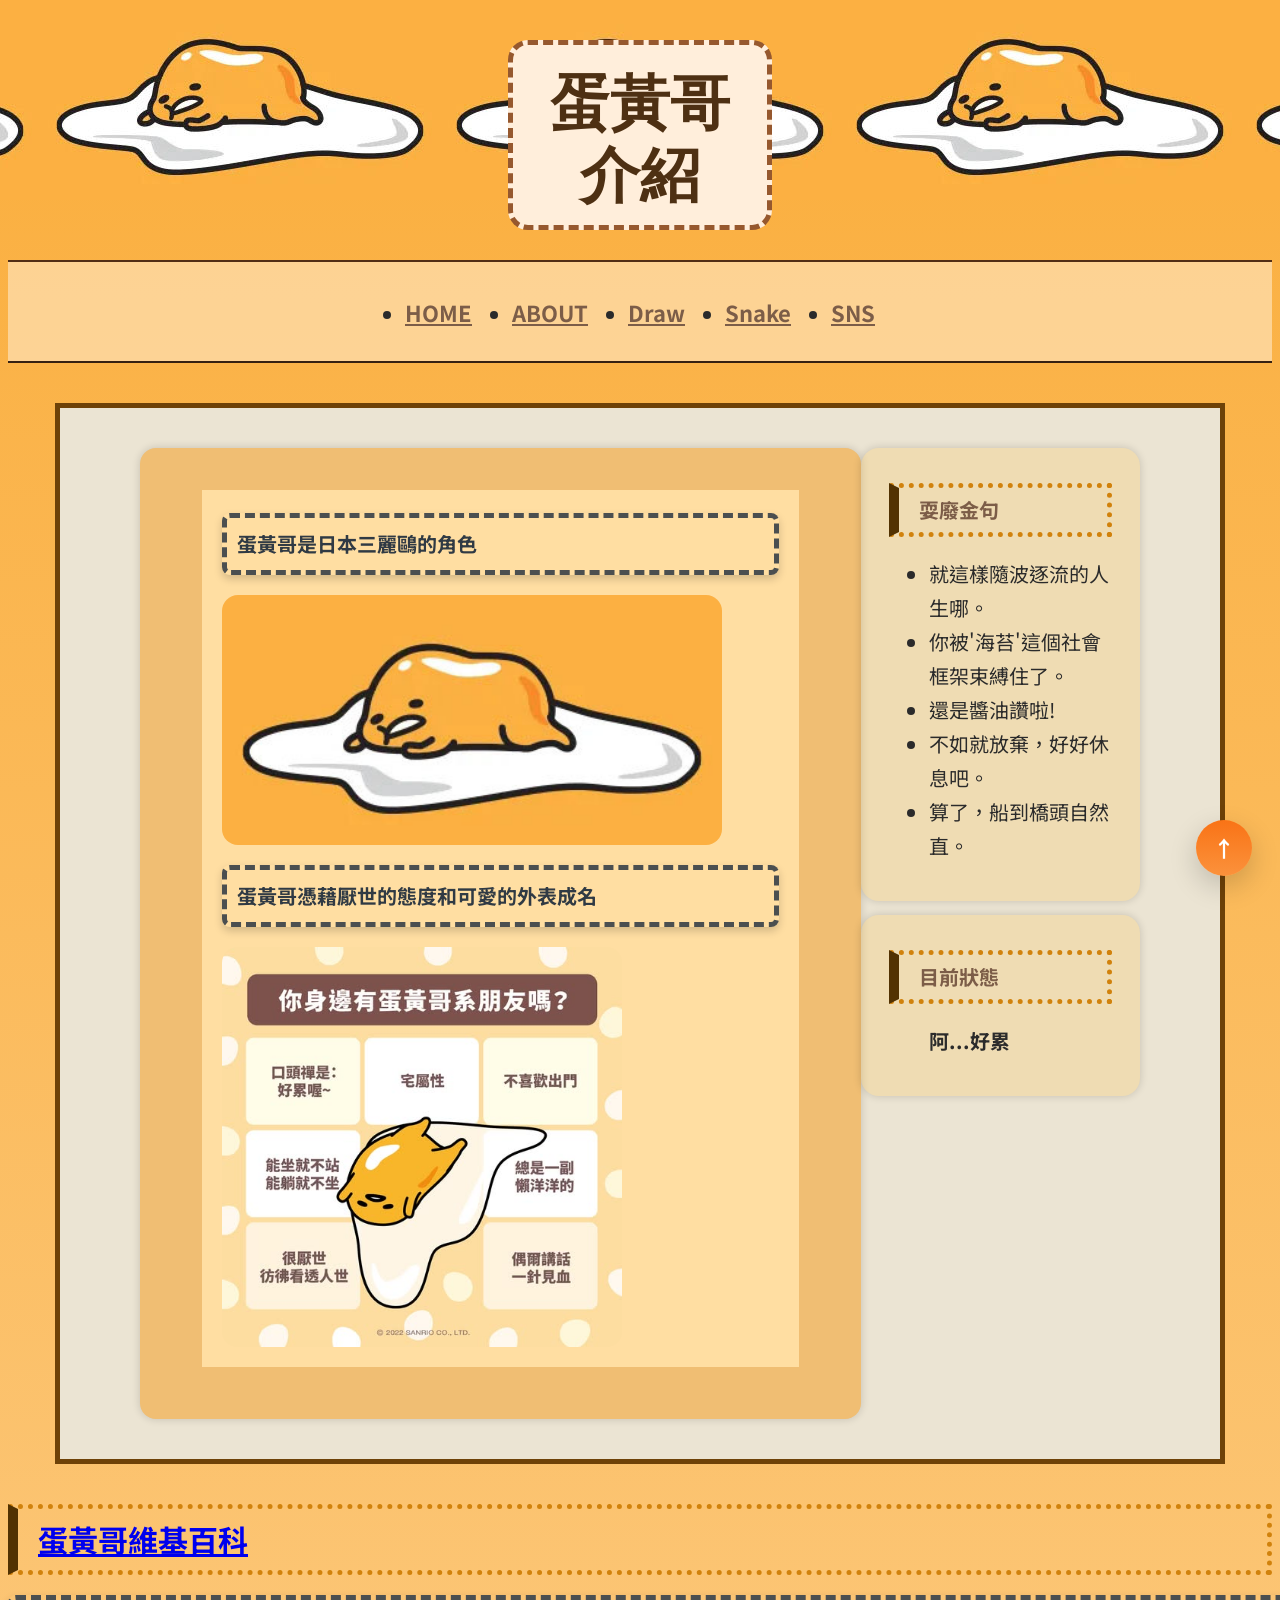
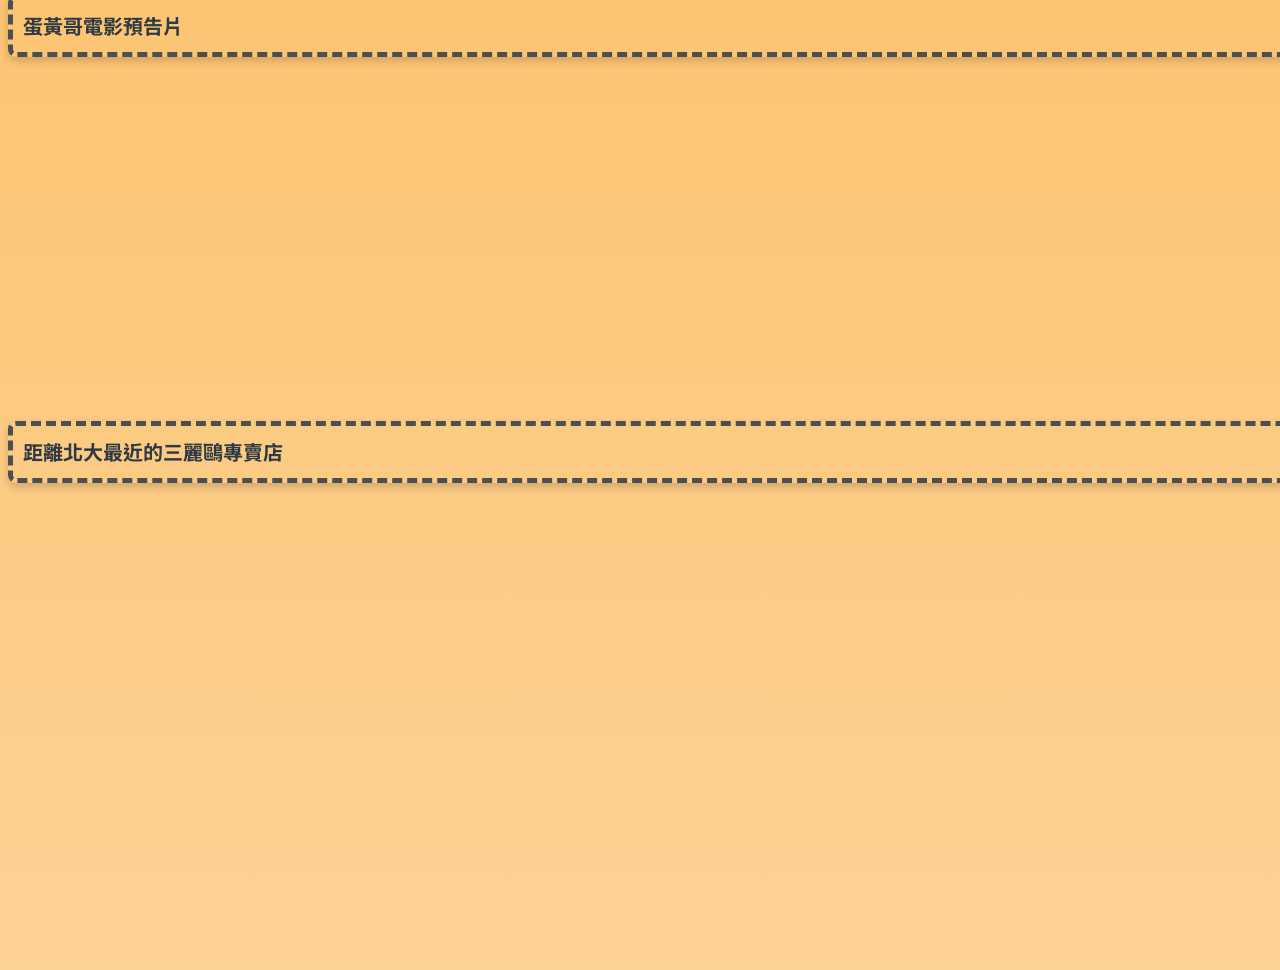
<file: index.html>
<!DOCTYPE html>
<html lang="zh-Hant-TW">
<head>
    <meta charset="UTF-8">
    <meta name="viewport" content="width=device-width, initial-scale=1.0">
    <title>Document</title>
  <!-- 使用 Google Fonts 提升中文與標題字體美感 -->
  <link href="https://fonts.googleapis.com/css2?family=Playfair+Display:wght@400;700&family=Noto+Sans+TC:wght@300;400;700&display=swap" rel="stylesheet">
    <link href="style.css" rel="stylesheet">

</head>
<body>
<h1>蛋黃哥介紹</h1>
    <header>
  <nav>
    <ul>
      <li><a href="#">HOME</a></li>
      <li><a href="#">ABOUT</a></li>
      <li><a href="#">Draw</a></li>
      <li><a href="#">Snake</a></li>
      <li><a href="#">SNS</a></li>
    </ul>
  </nav>
</header>

<div id="wrap">

<main>
<div class="A">
    <p>蛋黃哥是日本三麗鷗的角色</p>
    <img src="img/Gudetama_from_Sanrio.jpg" width="500">

    <p>蛋黃哥憑藉厭世的態度和可愛的外表成名</p>
    <img src="img/484488993_28664561909859149_2733652957869268048_n.jpg" width="400">
</div>

</main>
<aside>
<nav class="my-favorites">
    <h2>耍廢金句</h2>
<ul>
      <li>就這樣隨波逐流的人生哪。</li>
      <li>你被'海苔'這個社會框架束縛住了。</li>
      <li>還是醬油讚啦!</li>
      <li>不如就放棄，好好休息吧。</li>
      <li>算了，船到橋頭自然直。</li>
    </ul>
  </nav>
  <nav class="status-box">
    <h2>目前狀態</h2>
    <ul>
      <strong>阿...好累</strong>
    </ul>
  </nav>
</aside>
</div>

<h2>
<a href="https://zh.wikipedia.org/zh-tw/%E8%9B%8B%E9%BB%83%E5%93%A5" >蛋黃哥維基百科</a>
</h2>

<p>蛋黃哥電影預告片</p>
<iframe width="560" height="315" src="https://www.youtube.com/embed/9IDIM951HZQ?si=LPOBbjiRyGNyhvvS" title="YouTube video player" frameborder="0" allow="accelerometer; autoplay; clipboard-write; encrypted-media; gyroscope; picture-in-picture; web-share" referrerpolicy="strict-origin-when-cross-origin" allowfullscreen></iframe>

<p>距離北大最近的三麗鷗專賣店</p>
<iframe src="https://www.google.com/maps/embed?pb=!1m18!1m12!1m3!1d115753.21284065991!2d121.29401731190944!3d24.956317573708624!2m3!1f0!2f0!3f0!3m2!1i1024!2i768!4f13.1!3m3!1m2!1s0x3442a818eb9eed1f%3A0xe1c6b54a69d3b373!2z5LiJ6bqX6beXKOadv-api-Wkp-mBoOeZvuW6lyk!5e0!3m2!1szh-TW!2stw!4v1773366443433!5m2!1szh-TW!2stw"
 width="600" height="450" style="border:0;" allowfullscreen="" loading="lazy" referrerpolicy="no-referrer-when-downgrade"></iframe>
</div>

<a href="#wrap" id="top" aria-label="回到最上方" title="回到最上方">↑</a>




</body>
</html>
</file>
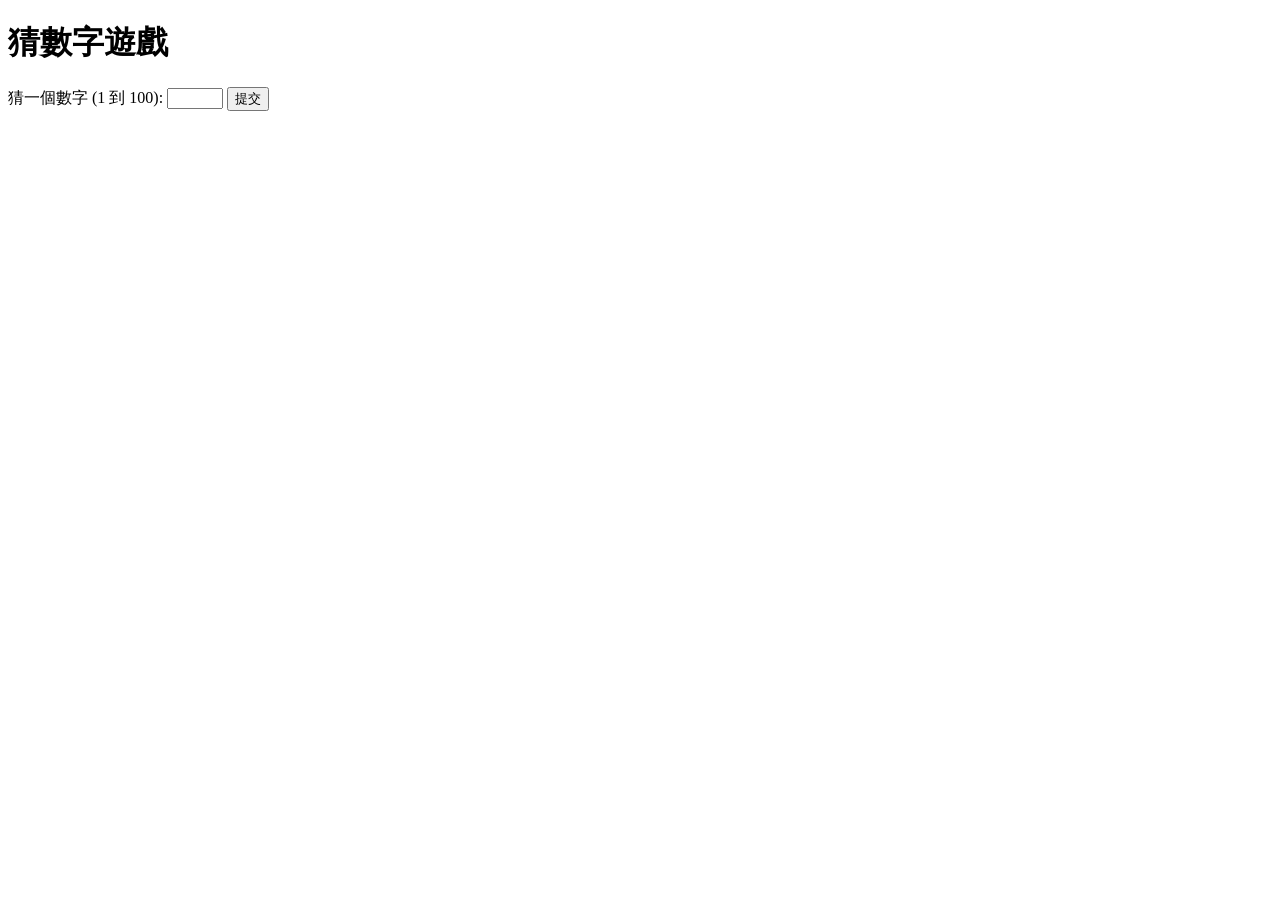
<file: guess.html>
<!DOCTYPE html>
<html lang="zh-Hant-TW">
<head>
    <meta charset="UTF-8">
    <meta name="viewport" content="width=device-width, initial-scale=1.0">
    <title>猜數字</title>
<script src="guess.js" defer></script>

</head>
<body>
      <div>
    <h1>猜數字遊戲</h1>
    <label for="guessField">猜一個數字 (1 到 100):</label>
    <input type="number" class="guessField" id="guessField" min="1" max="100">
    <button class="guessSubmit">提交</button>

    <div class="result"></div>
    <div class="count"></div>
  </div>
</body>
</html>
</file>
<file: style.css>
h1{

	color: #bda688;
	text-align: center ;
	font-size: 250%;}
    header nav ul {
        display: flex;
        justify-content: center;
        border-top: 2px solid #522d14;
        border-bottom: 2px solid #362112;
        background-color: rgba(255,255,255,0.42);
        padding: 12px 0px 10px;
        }
    header nav ul li {
        margin:  20px;
        }
    header nav ul li a {
        font-size: 22px;
        font-weight: bold;
        color: #7c5d48;
        }
    header nav ul li a:hover {
        text-decoration: underline double;
        }


h2{
	color: #c07a10;
	border: #d1820c 5px dotted;
	border-left: #523202 10px solid;
	padding: 5px 20px;
	margin-bottom: 0;}

body{
    /* 背景：第一層為原本的圖（保持不變），第二層為漸層色（位於圖下方） */
    /* 圖層順序：圖片在上（保持原樣），漸層在下（上深下淺） */
    background-image: url("img/Gudetama_from_Sanrio.jpg"), linear-gradient(180deg, #faaa33 -10%, #fff7ed 200%);
    /* 圖片只在水平方向重複（和原本行為相同），漸層不重複 */
    background-repeat: repeat-x, no-repeat;
    /* 圖片置頂置中，漸層覆蓋整個背景 */
    background-position: top center, center center;
    background-size: auto, cover;
    /* 主要排版字體 */
    font-family: 'Noto Sans TC', "LXGW WenKai TC", "Microsoft JhengHei", sans-serif;
    font-size: 20px;
    line-height: 1.7;
    color: #2b2b2b;
    -webkit-font-smoothing: antialiased;
    -moz-osx-font-smoothing: grayscale;
}

main {
  flex-basis: 800px;
  background-color: #f0be73;
  border-radius: 16px;
  padding: 22px 42px 32px 42px;
  box-shadow: 0px 0px 8px rgba(0,0,0,0.16);
}
aside {
  flex-basis: 350px;
}
aside nav {
  border-radius: 18px;
  background-color: #ffb6182c;
  box-shadow: 0px 0px 8px rgba(0,0,0,0.16);
  padding: 18px 28px;
  margin-bottom: 14px;
}
aside nav h2 {
  margin-bottom: 18px;
  font-size: 20px;
  font-weight: bold;
  color: #7c5d48;
}
aside nav ul {
  font-size: 20px;
}


#wrap{
	width: 1000px;
	margin: 40px auto;
	padding: 40px 80px;
	border: #6e4208 5px solid;
	background-color: #ebe4d3;
    
    display: flex;
    justify-content: space-between;}

/* 更顯眼的主標題：響應式大小、圓角背景 */
h1 {
    font-family: 'Playfair Display', serif;
    font-weight: 900;
    font-size: clamp(36px, 90vw, 60px);
    line-height: 1.2;
    text-align: center;
    margin: 40px 500px 30px;
    padding: 18px 22px;
    background-color: #ffeedb;
    border: 5px dashed #853f11da;
    border-radius: 20px;
    color: #4e3013;
    position: relative;
    transition: transform 160ms ease, box-shadow 160ms ease;
}

/* 裝飾用的底線（位於標題下方） */
h1::after {
    display: none;
}

h1:hover {
    transform: translateY(-4px);
    box-shadow: 0 14px 36px rgba(0,0,0,0.12);
}

    /* 對 p 段落的設定 */
p { color: #303a44; /* 較深的灰色文字 */
    font-size: 20px; /* 字體大小 */    font-weight: 700; /* 加粗字體 */    line-height: 1.6; /* 1.6倍的行高，讓閱讀更舒適 */
    width: 100%; /* 寬度為外層容器的 80% */
    margin: 20px auto; /* 上下外邊距 20px，左右自動 (實現置中效果) */
    padding: 10px; /* 內邊距 15px */
    border: 5px dashed #4b4f50; /* 1px 灰色虛線邊框 */
    border-radius: 8px; /* 8px 的圓角 */
    box-shadow: 0 4px 8px rgba(0, 0, 0, 0.178); /* 加上淡淡的區塊陰影 */}

.A{ margin:20px ;
    padding:3px 50px 20px 20px;
    background-color:#ffdea2;}

/* 浮動回到最上方按鈕（圓形、漸層、陰影、懸停效果） */
#top {
    position: fixed;
    bottom: 24px;
    right: 28px;
    width: 56px;
    height: 56px;
    display: inline-flex;
    align-items: center;
    justify-content: center;
    border-radius: 999px;
    background: linear-gradient(180deg, #f97316 0%, #fb923c 100%);
    color: #fff;
    text-decoration: none;
    font-size: 22px;
    font-weight: 700;
    box-shadow: 0 10px 28px rgba(0,0,0,0.18);
    z-index: 9999;
    transition: transform 160ms ease, box-shadow 160ms ease, opacity 160ms ease;
}

#top:hover {
    transform: translateY(-6px);
    box-shadow: 0 18px 44px rgba(0,0,0,0.22);
}

/* 小螢幕微調 */
@media (max-width: 480px) {
    #top {
        right: 16px;
        width: 48px;
        height: 48px;
        font-size: 20px;
    }
}

/* 圓角化圖片：讓所有 <img> 元素有圓角、響應式尺寸，並加上輕微懸停效果 */
img {
    border-radius: 16px;
    display: block;
    max-width: 100%;
    height: auto;
    transition: transform 0.18s ease, box-shadow 0.18s ease;
}

img:hover {
    transform: translateY(-4px);
    box-shadow: 0 8px 20px rgba(0,0,0,0.18);
}
</file>
